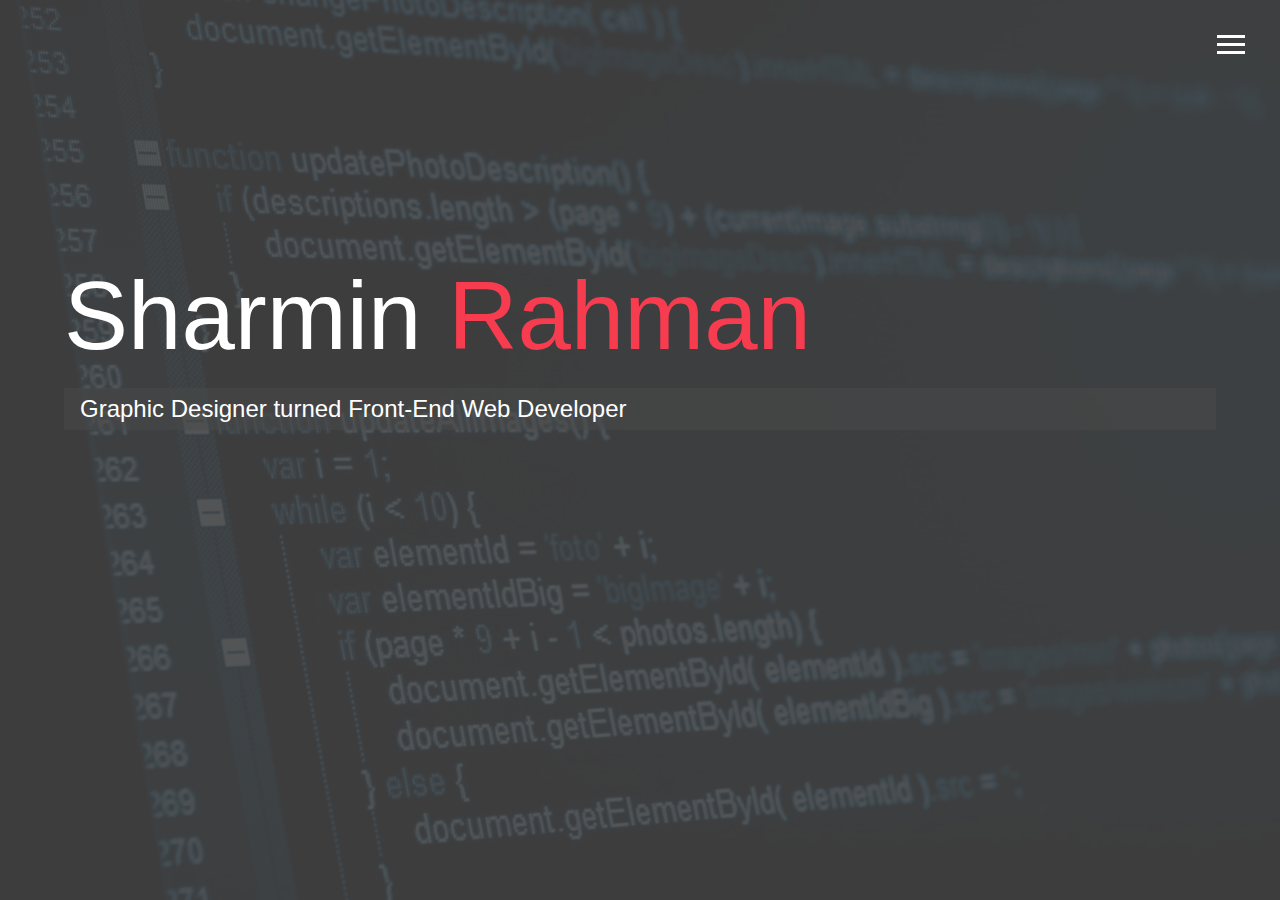
<file: index.html>
<!DOCTYPE html>
<html lang="en">

<head>
  <meta charset="UTF-8" />
  <meta name="viewport" content="width=device-width, initial-scale=1.0" />
  <meta http-equiv="X-UA-Compatible" content="ie=edge" />
  <link rel="stylesheet" href="https://use.fontawesome.com/releases/v5.2.0/css/all.css" integrity="sha384-hWVjflwFxL6sNzntih27bfxkr27PmbbK/iSvJ+a4+0owXq79v+lsFkW54bOGbiDQ"
    crossorigin="anonymous" />
  <link rel="icon" type="image/png" href="img/favicon.png">
  <link rel="stylesheet" href="css/main.css" />
  <title>Welcome To My Portfolio</title>
</head>

<body id="bg-img">
  <header>
    <div class="menu-btn">
      <div class="btn-line"></div>
      <div class="btn-line"></div>
      <div class="btn-line"></div>
    </div>

    <nav class="menu">
      <div class="menu-branding">
        <div class="portrait"></div>
      </div>
      <ul class="menu-nav">
        <li class="nav-item current">
          <a href="index.html" class="nav-link"> Home </a>
        </li>
        <li class="nav-item">
          <a href="about.html" class="nav-link"> About Me </a>
        </li>
        <li class="nav-item">
          <a href="work.html" class="nav-link"> My Work </a>
        </li>
        <li class="nav-item">
          <a href="contact.html" class="nav-link"> Contact Info </a>
        </li>
      </ul>
    </nav>
  </header>

  <main id="home">
    <h1 class="lg-heading">
      Sharmin <span class="text-secondary">Rahman</span>
    </h1>
    <h2 class="sm-heading">
      Graphic Designer turned Front-End Web Developer
    </h2>
    <div class="icons">
      <a href="https://github.com/SharminR">
        <i class="fab fa-github fa-2x"></i>
      </a>
      <a href="https://www.linkedin.com/in/sharmin-rahman/">
        <i class="fab fa-linkedin fa-2x"></i>
      </a>
      <a href="https://www.freecodecamp.org/sharmin_rahman">
        <i class="fab fa-free-code-camp fa-2x"></i>
      </a>
      <a href="https://codepen.io/Sharmin_R/">
        <i class="fab fa-codepen fa-2x"></i>
      </a>
      <a href="https://www.codecademy.com/Sharmin_Rahman">
        <i class="fas fa-code fa-2x"></i>
      </a>
    </div>
  </main>

  <script src="js/main.js"></script>
</body>

</html>
</file>
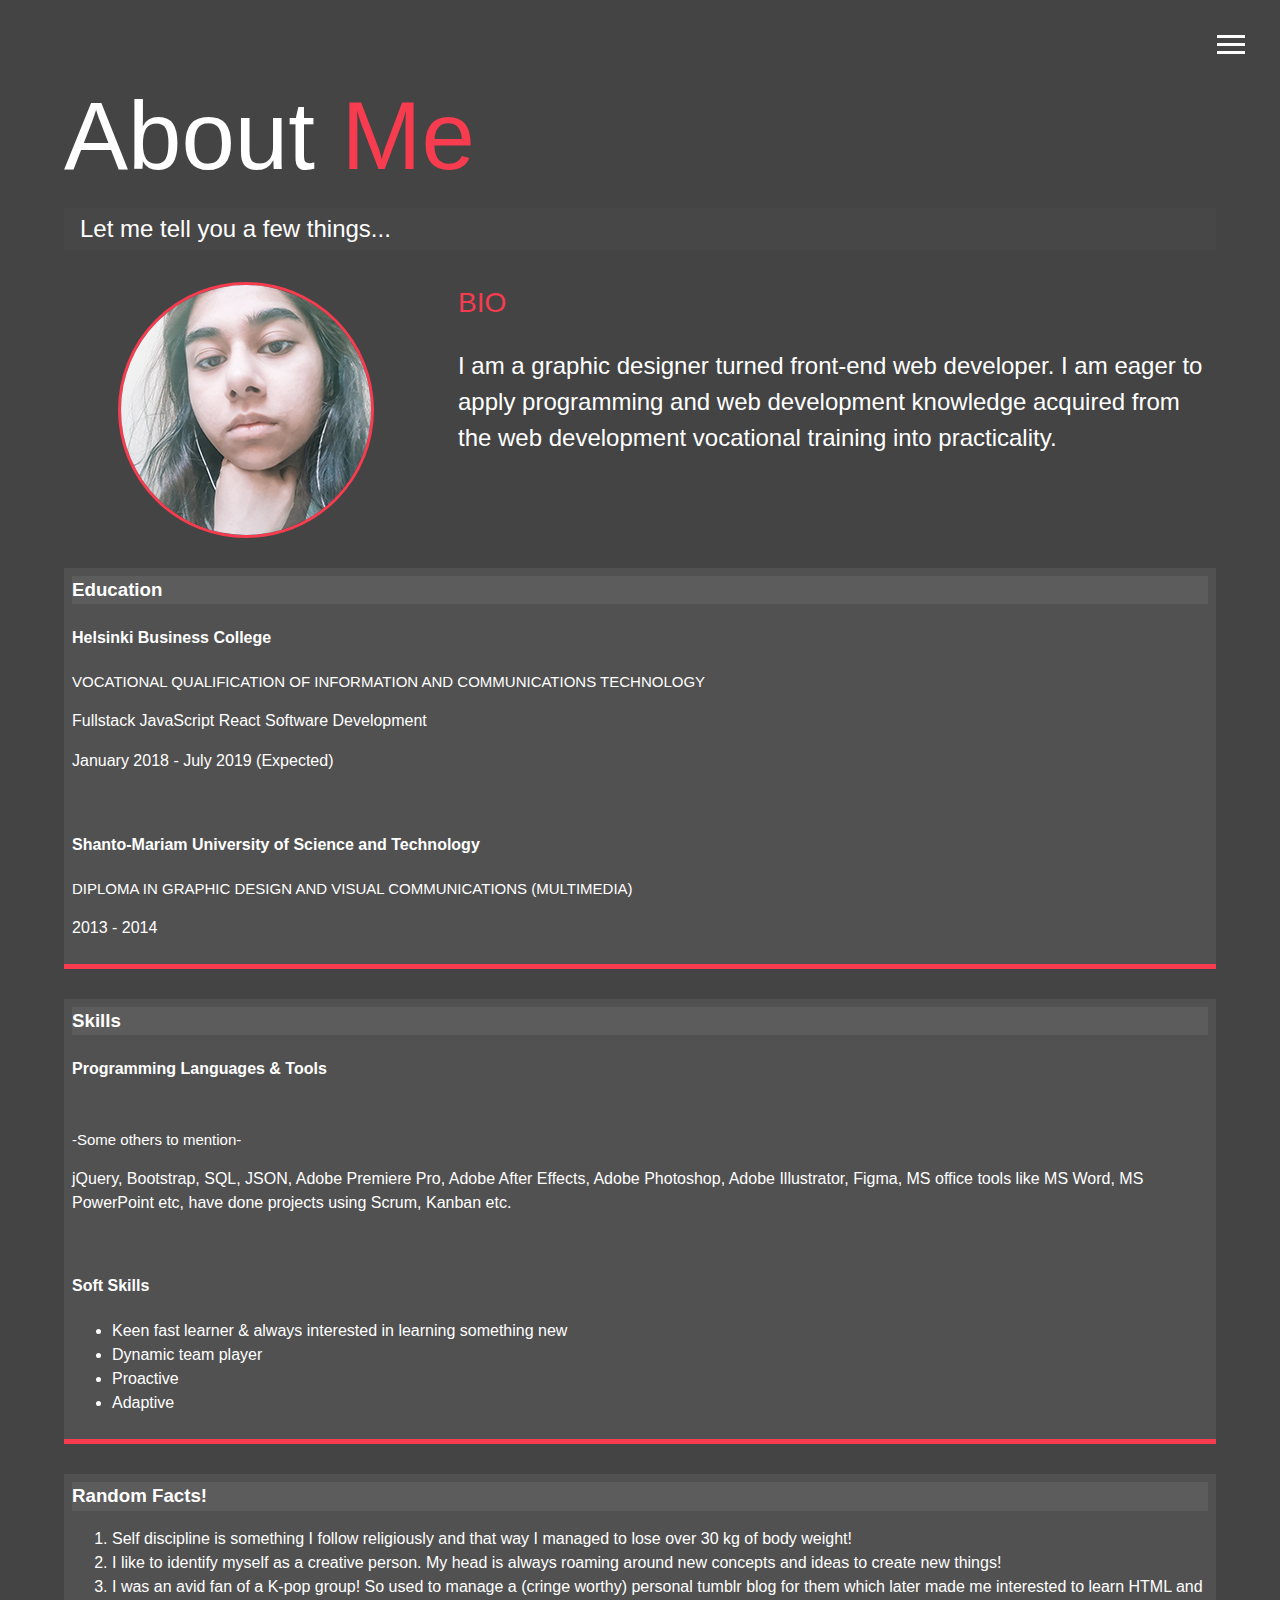
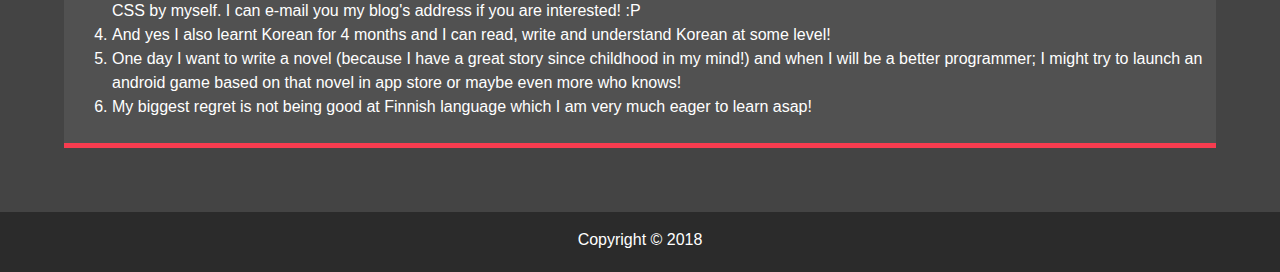
<file: about.html>
<!DOCTYPE html>
<html lang="en">

<head>
  <meta charset="UTF-8">
  <meta name="viewport" content="width=device-width, initial-scale=1.0">
  <meta http-equiv="X-UA-Compatible" content="ie=edge">
  <link rel="stylesheet" href="https://use.fontawesome.com/releases/v5.2.0/css/all.css" integrity="sha384-hWVjflwFxL6sNzntih27bfxkr27PmbbK/iSvJ+a4+0owXq79v+lsFkW54bOGbiDQ"
    crossorigin="anonymous">
  <link rel="icon" type="image/png" href="img/favicon.png">
  <link rel="stylesheet" href="css/main.css">
  <title>About Me</title>
</head>

<body>
  <header>
    <div class="menu-btn">
      <div class="btn-line"></div>
      <div class="btn-line"></div>
      <div class="btn-line"></div>
    </div>

    <nav class="menu">
      <div class="menu-branding">
        <div class="portrait"></div>
      </div>
      <ul class="menu-nav">
        <li class="nav-item">
          <a href="index.html" class="nav-link">
            Home
          </a>
        </li>
        <li class="nav-item current">
          <a href="about.html" class="nav-link">
            About Me
          </a>
        </li>
        <li class="nav-item">
          <a href="work.html" class="nav-link">
            My Work
          </a>
        </li>
        <li class="nav-item">
          <a href="contact.html" class="nav-link">
            Contact Info
          </a>
        </li>
      </ul>
    </nav>
  </header>

  <main id="about">
    <h1 class="lg-heading">
      About
      <span class="text-secondary">Me</span>
    </h1>
    <h2 class="sm-heading">
      Let me tell you a few things...
    </h2>
    <div class="about-info">
      <img src="img/portrait.jpg" alt="Sharmin Rahman" class="bio-image">

      <div class="bio">
        <h3 class="text-secondary">BIO</h3>
        <p>I am a graphic designer turned front-end web developer. I am eager to apply programming and web development
          knowledge acquired from the web development vocational training into practicality.
        </p>
      </div>

      <div class="des des-1">
        <h3 style="background-color: rgb(92, 92, 92)"><b>Education</b></h3>
        <h4>Helsinki Business College</h4>
        <p style="font-size: 15px">VOCATIONAL QUALIFICATION OF INFORMATION AND COMMUNICATIONS TECHNOLOGY</p>
        <p>Fullstack JavaScript React Software Development</p>
        <p>January 2018 - July 2019 (Expected)</p>
        <h4 style="padding-top: 1cm">Shanto-Mariam University of Science and Technology</h4>
        <p style="font-size: 15px">DIPLOMA IN GRAPHIC DESIGN AND VISUAL COMMUNICATIONS (MULTIMEDIA)</p>
        <p>2013 - 2014</p>
      </div>

      <div class="des des-2">
        <h3 style="background-color: rgb(92, 92, 92)"><b>Skills</b></h3>
        <h4>Programming Languages &amp; Tools</h4>
        <ul class="list-inline dev-icons">
          <div class="list-inline-item">
            <a>
              <i class="fab fa-html5" title="HTML5"></i>
            </a>
            <a>
              <i class="fab fa-css3-alt" title="CSS3"></i>
            </a>
            <a>
              <i class="fab fa-js-square" title="JavaScript"></i>
            </a>
            <a>
              <i class="fab fa-git" title="git"></i>
            </a>
            <a>
              <i class="fab fa-npm" title="npm"></i>
            </a>
            <a>
              <i class="fab fa-react" title="React"></i>
            </a>
            <a>
              <i class="fab fa-wordpress" title="WordPress"></i>
            </a>
            <a>
              <i class="fab fa-drupal" title="Drupal"></i>
            </a>
            <a>
              <i class="fab fa-node" title="Node.js"></i>
            </a>
          </div>
        </ul>
        <div>
          <p style="font-size: 15px">-Some others to mention-</p>
          <p>jQuery, Bootstrap, SQL, JSON, Adobe Premiere Pro, Adobe After Effects, Adobe Photoshop, Adobe Illustrator,
            Figma, MS office tools like MS Word, MS PowerPoint etc, have done projects using Scrum, Kanban etc.</p>
        </div>

        <h4 style="padding-top: 1cm">Soft Skills</h4>
        <ul class="fa-ul">
          <li>
            <i class="fa-li fa fa-check"></i>
            Keen fast learner &amp; always interested in learning something new</li>
          <li>
            <i class="fa-li fa fa-check"></i>
            Dynamic team player</li>
          <li>
            <i class="fa-li fa fa-check"></i>
            Proactive</li>
          <li>
            <i class="fa-li fa fa-check"></i>
            Adaptive</li>
        </ul>
      </div>

      <div class="des des-3">
        <h3 style="background-color: rgb(92, 92, 92)"><b>Random Facts!</b></h3>
        <ol>
          <li>Self discipline is something I follow religiously and that way I managed to lose over 30 kg of body
            weight!</li>
          <li>I like to identify myself as a creative person. My head is always roaming around new concepts and ideas
            to create new things!</li>
          <li>I was an avid fan of a K-pop group! So used to manage a (cringe worthy) personal tumblr blog for
            them which later made me interested to learn HTML and CSS by myself. I can e-mail you my blog's address if
            you are interested! :P</li>
          <li>And yes I also learnt Korean for 4 months and I can read, write and understand Korean at some level!</li>
          <li>One day I want to write a novel (because I have a great story since childhood in my mind!) and when I
            will
            be a better programmer; I might try to launch an android game based on that novel in app store or maybe
            even more who knows!</li>
          <li>My biggest regret is not being good at Finnish language which I am very much eager to learn asap!</li>
        </ol>
      </div>
    </div>
  </main>

  <footer id="main-footer">
    Copyright &copy; 2018
  </footer>

  <script src="js/main.js"></script>
</body>

</html>
</file>
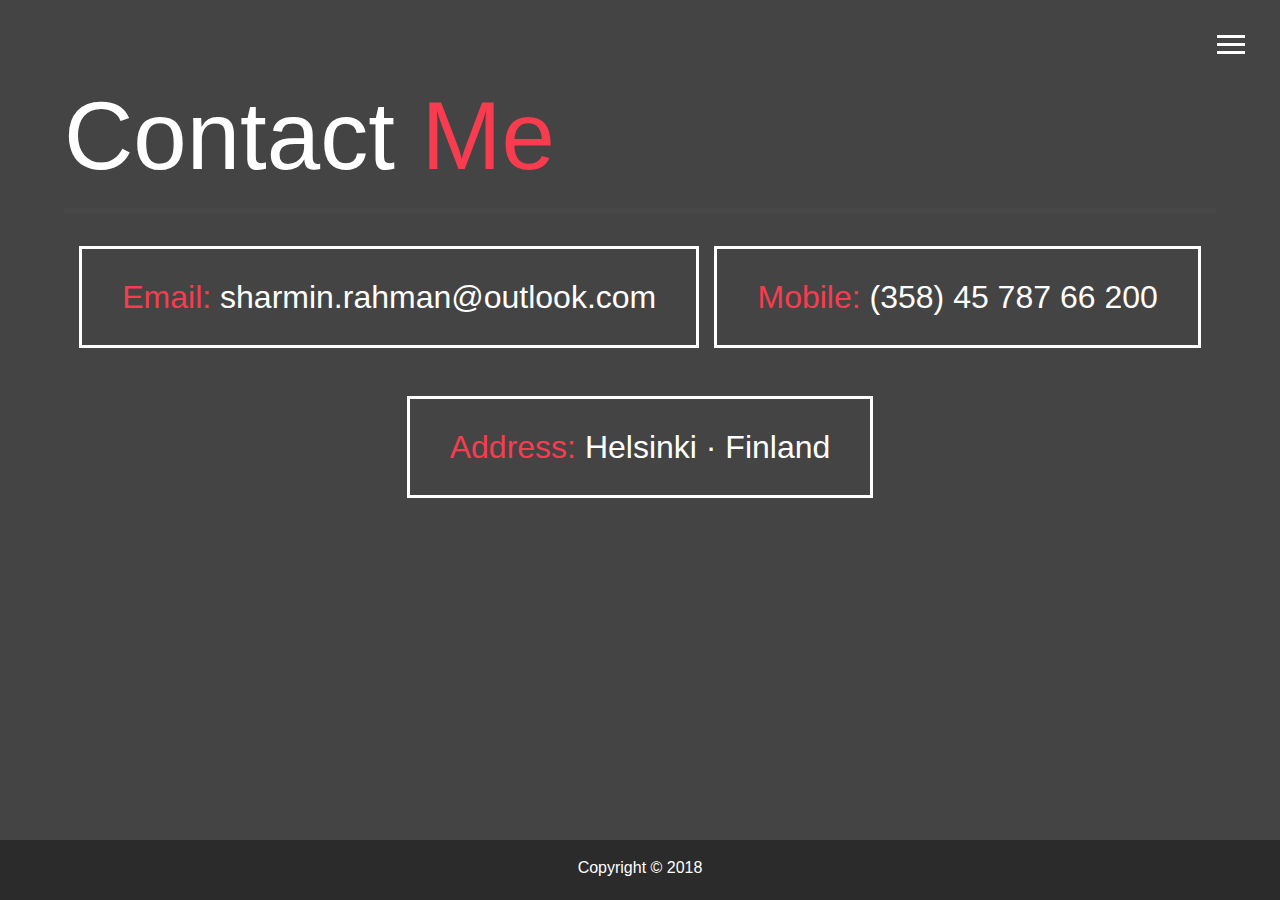
<file: contact.html>
<!DOCTYPE html>
<html lang="en">

<head>
  <meta charset="UTF-8">
  <meta name="viewport" content="width=device-width, initial-scale=1.0">
  <meta http-equiv="X-UA-Compatible" content="ie=edge">
  <link rel="stylesheet" href="https://use.fontawesome.com/releases/v5.2.0/css/all.css" integrity="sha384-hWVjflwFxL6sNzntih27bfxkr27PmbbK/iSvJ+a4+0owXq79v+lsFkW54bOGbiDQ"
    crossorigin="anonymous">
  <link rel="icon" type="image/png" href="img/favicon.png">
  <link rel="stylesheet" href="css/main.css">
  <title>Contact Me</title>
</head>

<body>
  <header>
    <div class="menu-btn">
      <div class="btn-line"></div>
      <div class="btn-line"></div>
      <div class="btn-line"></div>
    </div>

    <nav class="menu">
      <div class="menu-branding">
        <div class="portrait"></div>
      </div>
      <ul class="menu-nav">
        <li class="nav-item">
          <a href="index.html" class="nav-link">
            Home
          </a>
        </li>
        <li class="nav-item">
          <a href="about.html" class="nav-link">
            About Me
          </a>
        </li>
        <li class="nav-item">
          <a href="work.html" class="nav-link">
            My Work
          </a>
        </li>
        <li class="nav-item current">
          <a href="contact.html" class="nav-link">
            Contact Info
          </a>
        </li>
      </ul>
    </nav>
  </header>

  <main id="contact">
    <h1 class="lg-heading">
      Contact
      <span class="text-secondary">Me</span>
    </h1>
    <h2 class="sm-heading">
    </h2>
    <div class="boxes">
      <div>
        <span class="text-secondary">Email: </span><a href="mailto:sharmin.rahman@outlook.com">sharmin.rahman@outlook.com</a>
      </div>
      <div>
        <span class="text-secondary">Mobile: </span><a href="tel:+3584578766200">(358) 45 787 66 200</a>
      </div>
      <div>
        <span class="text-secondary">Address: </span>Helsinki · Finland
      </div>
    </div>
  </main>

  <footer id="main-footer">
    Copyright &copy; 2018
  </footer>

  <script src="js/main.js"></script>
</body>

</html>
</file>
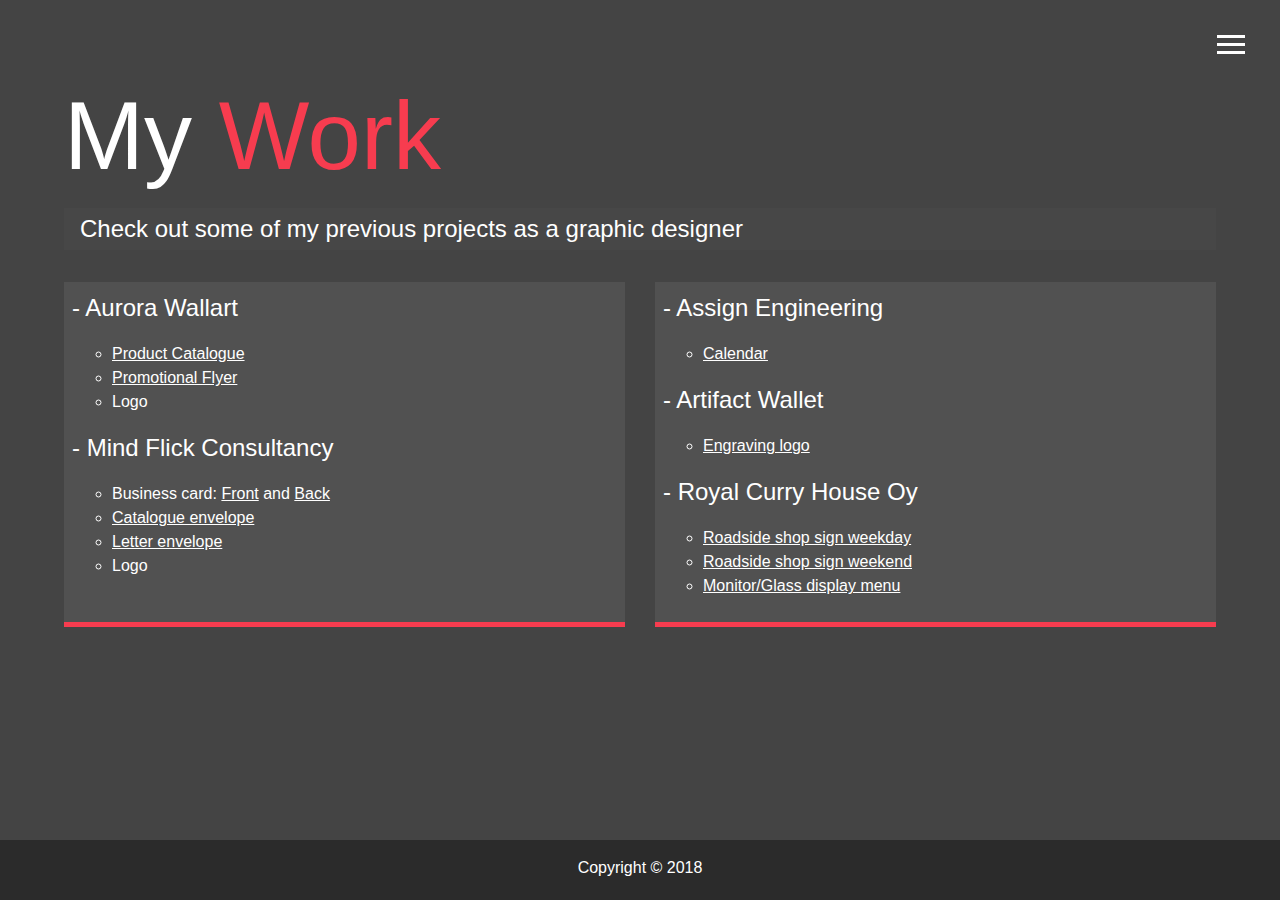
<file: work.html>
<!DOCTYPE html>
<html lang="en">

<head>
  <meta charset="UTF-8">
  <meta name="viewport" content="width=device-width, initial-scale=1.0">
  <meta http-equiv="X-UA-Compatible" content="ie=edge">
  <link rel="stylesheet" href="https://use.fontawesome.com/releases/v5.2.0/css/all.css" integrity="sha384-hWVjflwFxL6sNzntih27bfxkr27PmbbK/iSvJ+a4+0owXq79v+lsFkW54bOGbiDQ"
    crossorigin="anonymous">
  <link rel="icon" type="image/png" href="img/favicon.png">
  <link rel="stylesheet" href="css/main.css">
  <title>View My Work</title>
</head>

<body>
  <header>
    <div class="menu-btn">
      <div class="btn-line"></div>
      <div class="btn-line"></div>
      <div class="btn-line"></div>
    </div>

    <nav class="menu">
      <div class="menu-branding">
        <div class="portrait"></div>
      </div>
      <ul class="menu-nav">
        <li class="nav-item">
          <a href="index.html" class="nav-link">
            Home
          </a>
        </li>
        <li class="nav-item">
          <a href="about.html" class="nav-link">
            About Me
          </a>
        </li>
        <li class="nav-item current">
          <a href="work.html" class="nav-link">
            My Work
          </a>
        </li>
        <li class="nav-item">
          <a href="contact.html" class="nav-link">
            Contact Info
          </a>
        </li>
      </ul>
    </nav>
  </header>

  <main id="work">
    <h1 class="lg-heading">
      My
      <span class="text-secondary">Work</span>
    </h1>
    <h2 class="sm-heading">
      Check out some of my previous projects as a graphic designer
    </h2>
    <div class="work-info">
      <div class="project project-1">
        <h2>- Aurora Wallart</h2>
        <ul>
          <li style="list-style-type:circle">
            <a href="//drive.google.com/file/d/0B1XoGhdwqoErbUc3MDgteG5YSm8/view"><u>Product
                Catalogue</u></a>
          </li>
          <li style="list-style-type:circle"><a href="https://drive.google.com/file/d/1Rgq_M5mI3xIgU5jAk3vLwiU1ChWHiLoE/view"><u>Promotional
                Flyer</u></a>
          </li>
          <li style="list-style-type:circle">Logo</li>
        </ul>
        <h2>- Mind Flick Consultancy</h2>
        <ul>
          <li style="list-style-type:circle">Business card: <a href="https://drive.google.com/file/d/0B1XoGhdwqoErVjFJNVZhVTh6MVE/view"><u>Front</u></a>
            and <a href="https://drive.google.com/file/d/0B1XoGhdwqoErbUxUUUtreFUtZGM/view"><u>Back</u></a>
          </li>
          <li style="list-style-type:circle"> <a href="https://drive.google.com/file/d/0B1XoGhdwqoErMkdfVEVsaDVwT0E/view"><u>Catalogue
                envelope</u></a> </li>
          <li style="list-style-type:circle"> <a href="https://drive.google.com/file/d/0B1XoGhdwqoErcGZUODFiRkgwS0U/view"><u>Letter
                envelope</u></a> </li>
          <li style="list-style-type:circle">Logo</li>
        </ul>
      </div>

      <div class="project project-2">
        <h2>- Assign Engineering</h2>
        <ul>
          <li style="
          list-style-type:circle"> <a href="https://drive.google.com/file/d/19YSmK7LbX5K0w9ULe6EGX9j5LDE9xDsp/view"><u>Calendar</u></a>
          </li>
        </ul>
        <h2>- Artifact Wallet</h2>
        <ul>
          <li style="list-style-type:circle"> <a href="https://drive.google.com/file/d/0B1XoGhdwqoErZjBVQ2s0eXYzeHJEdHZvVlVLeUpOVHVJOUE4/view"><u>Engraving
                logo</u></a> </li>
        </ul>
        <h2>- Royal Curry House Oy</h2>
        <ul>
          <li style="list-style-type:circle"> <a href="https://drive.google.com/file/d/1M-nyHkS5WxWLwIXsXzZ8n-QS3KUCePeV/view"><u>Roadside
                shop sign weekday</u></a> </li>
          <li style="list-style-type:circle"> <a href="https://drive.google.com/file/d/1F56iAGn3yN3Ry-fbivbxTkMejIpK4u_e/view"><u>Roadside
                shop sign weekend</u></a> </li>
          <li style="list-style-type:circle"> <a href="https://drive.google.com/file/d/1c_T1TR3Pi7BbLdNY3p7BD23m4-XvhSf_/view"><u>Monitor/Glass
                display menu</u></a> </li>
        </ul>
      </div>

    </div>
    </div>
  </main>

  <footer id="main-footer">
    Copyright &copy; 2018
  </footer>

  <script src="js/main.js"></script>
</body>

</html>
</file>
<file: css/main.css>
.menu-btn {
  position: absolute;
  z-index: 3;
  right: 35px;
  top: 35px;
  cursor: pointer;
  transition: all 0.5s ease-out;
}

.menu-btn .btn-line {
  width: 28px;
  height: 3px;
  margin: 0 0 5px 0;
  background: #fff;
  transition: all 0.5s ease-out;
}

.menu-btn.close {
  transform: rotate(180deg);
}

.menu-btn.close .btn-line:nth-child(1) {
  transform: rotate(45deg) translate(5px, 5px);
}

.menu-btn.close .btn-line:nth-child(2) {
  opacity: 0;
}

.menu-btn.close .btn-line:nth-child(3) {
  transform: rotate(-45deg) translate(7px, -6px);
}

.menu {
  position: fixed;
  top: 0;
  width: 100%;
  opacity: 0.93;
  visibility: hidden;
}

.menu.show {
  visibility: visible;
}

.menu-branding,
.menu-nav {
  display: flex;
  flex-flow: column wrap;
  align-items: center;
  justify-content: center;
  float: left;
  width: 50%;
  height: 100vh;
  overflow: hidden;
}

.menu-nav {
  margin: 0;
  padding: 0;
  background: #373737;
  list-style: none;
  transform: translate3d(0, -100%, 0);
  transition: all 0.5s ease-out;
}

.menu-nav.show {
  transform: translate3d(0, 0, 0);
}

.menu-branding {
  background: #444;
  transform: translate3d(0, 100%, 0);
  transition: all 0.5s ease-out;
}

.menu-branding.show {
  transform: translate3d(0, 0, 0);
}

.menu-branding .portrait {
  width: 250px;
  height: 250px;
  background: url("../img/portrait.jpg");
  border-radius: 50%;
  border: solid 3px #f73c4f;
}

.menu .nav-item {
  transform: translate3d(600px, 0, 0);
  transition: all 0.5s ease-out;
}

.menu .nav-item.show {
  transform: translate3d(0, 0, 0);
}

.menu .nav-item.current>a {
  color: #f73c4f;
}

.menu .nav-link {
  display: inline-block;
  position: relative;
  font-size: 30px;
  text-transform: uppercase;
  padding: 1rem 0;
  font-weight: 300;
  color: #fff;
  text-decoration: none;
  transition: all 0.5s ease-out;
}

.menu .nav-link:hover {
  color: #f73c4f;
}

.nav-item:nth-child(1) {
  transition-delay: 0.1s;
}

.nav-item:nth-child(2) {
  transition-delay: 0.2s;
}

.nav-item:nth-child(3) {
  transition-delay: 0.3s;
}

.nav-item:nth-child(4) {
  transition-delay: 0.4s;
}

* {
  box-sizing: border-box;
}

body {
  background: #444;
  color: #fff;
  height: 100%;
  margin: 0;
  font-family: 'Segoe UI', Tahoma, Geneva, Verdana, sans-serif;
  line-height: 1.5;
}

body#bg-img {
  background: url(../img/background.jpg);
  background-attachment: fixed;
  background-size: cover;
}

body#bg-img:after {
  content: '';
  position: absolute;
  top: 0;
  right: 0;
  width: 100%;
  height: 100%;
  z-index: -1;
  background: rgba(68, 68, 68, 0.9);
}

h1,
h2,
h3 {
  margin: 0;
  font-weight: 400;
}

h1.lg-heading,
h2.lg-heading,
h3.lg-heading {
  font-size: 6rem;
}

h1.sm-heading,
h2.sm-heading,
h3.sm-heading {
  margin-bottom: 2rem;
  padding: 0.2rem 1rem;
  background: rgba(73, 73, 73, 0.5);
}

a {
  color: #fff;
  text-decoration: none;
}

header {
  position: fixed;
  z-index: 2;
  width: 100%;
}

.text-secondary {
  color: #f73c4f;
}

main {
  padding: 4rem;
  min-height: calc(100vh - 60px);
}

main .icons {
  margin-top: 1rem;
}

main .icons a {
  padding: 0.4rem;
}

main .icons a:hover {
  color: #f73c4f;
  transition: all 0.5s ease-out;
}

main#home {
  overflow: hidden;
}

main#home h1 {
  margin-top: 20vh;
}

.about-info {
  display: grid;
  grid-gap: 30px;
  grid-template-areas:
    'bioimage bio bio'
    'des1 des1 des1'
    'des2 des2 des2'
    'des3 des3 des3';
  grid-template-columns: repeat(3, 1fr);
}

.about-info .bio-image {
  grid-area: bioimage;
  margin: auto;
  border-radius: 50%;
  border: #f73c4f 3px solid;
}

.about-info .bio {
  grid-area: bio;
  font-size: 1.5rem;
}

.about-info .des-1 {
  grid-area: des1;
}

.about-info .des-2 {
  grid-area: des2;
}

.about-info .des-3 {
  grid-area: des3;
}

.about-info .des {
  background: #515151;
  padding: 0.5rem;
  border-bottom: #f73c4f 5px solid;
}

.work-info {
  display: grid;
  grid-gap: 30px;
  grid-template-areas:
    'project1 project2';
  grid-template-columns: 1fr 1fr;
}

.work-info .project-1 {
  grid-area: project1;
}

.work-info .project-2 {
  grid-area: project2;
}

.work-info .project {
  background: #515151;
  padding: 0.5rem;
  border-bottom: #f73c4f 5px solid;
}

.work-info a {
  transition: all 0.5s ease-out;
}

.work-info a:hover {
  background-color: #f73c4f;
}

.dev-icons {
  font-size: 3rem
}

.dev-icons .list-inline-item i:hover {
  color: #f73c4f
}

.boxes {
  display: flex;
  flex-wrap: wrap;
  justify-content: space-evenly;
  align-items: center;
  margin-top: 1rem;
}

.boxes div {
  font-size: 2rem;
  border: 3px #fff solid;
  padding: 1.5rem 2.5rem;
  margin-bottom: 3rem;
  transition: all 0.5s ease-out;
}

.boxes div:hover {
  padding: 0.5rem 1.5rem;
  background: #f73c4f;
  color: #000;
}

.boxes div:hover span {
  color: #000;
}

#main-footer {
  text-align: center;
  padding: 1rem;
  background: #2b2b2b;
  color: #fff;
  height: 60px;
}

/*
@media screen and (min-width: 1171px) { 
}
@media screen and (min-width: 769px) and (max-width: 1170px) {
}
*/

@media screen and (max-width: 768px) {
  main {
    align-items: left;
    text-align: left;
  }

  main .lg-heading {
    line-height: 1;
    margin-bottom: 1rem;
  }

  ul.menu-nav,
  div.menu-branding {
    float: none;
    width: 100%;
    min-height: 0;
  }

  ul.menu-nav.show,
  div.menu-branding.show {
    transform: translate3d(0, 0, 0);
  }

  .menu-nav {
    height: 75vh;
    transform: translate3d(-100%, 0, 0);
    font-size: 24px;
  }

  .menu-branding {
    height: 25vh;
    transform: translate3d(100%, 0, 0);
  }

  .menu-branding .portrait {
    background: url("../img/portrait_small.jpg");
    width: 150px;
    height: 150px;
  }

  .about-info {
    grid-template-areas: 'bioimage''bio''des1''des2''des3';
    grid-template-columns: 1fr;
  }

  .work-info {
    grid-template-areas: 'project1''project2';
    grid-template-columns: 1fr;
  }
}

@media screen and (max-width: 500px) {
  main {
    padding: 2rem;
  }

  main #home h1 {
    margin-top: 10vh;
  }

  main .lg-heading {
    margin-top: 1rem;
    font-size: 5rem;
  }
}
</file>
